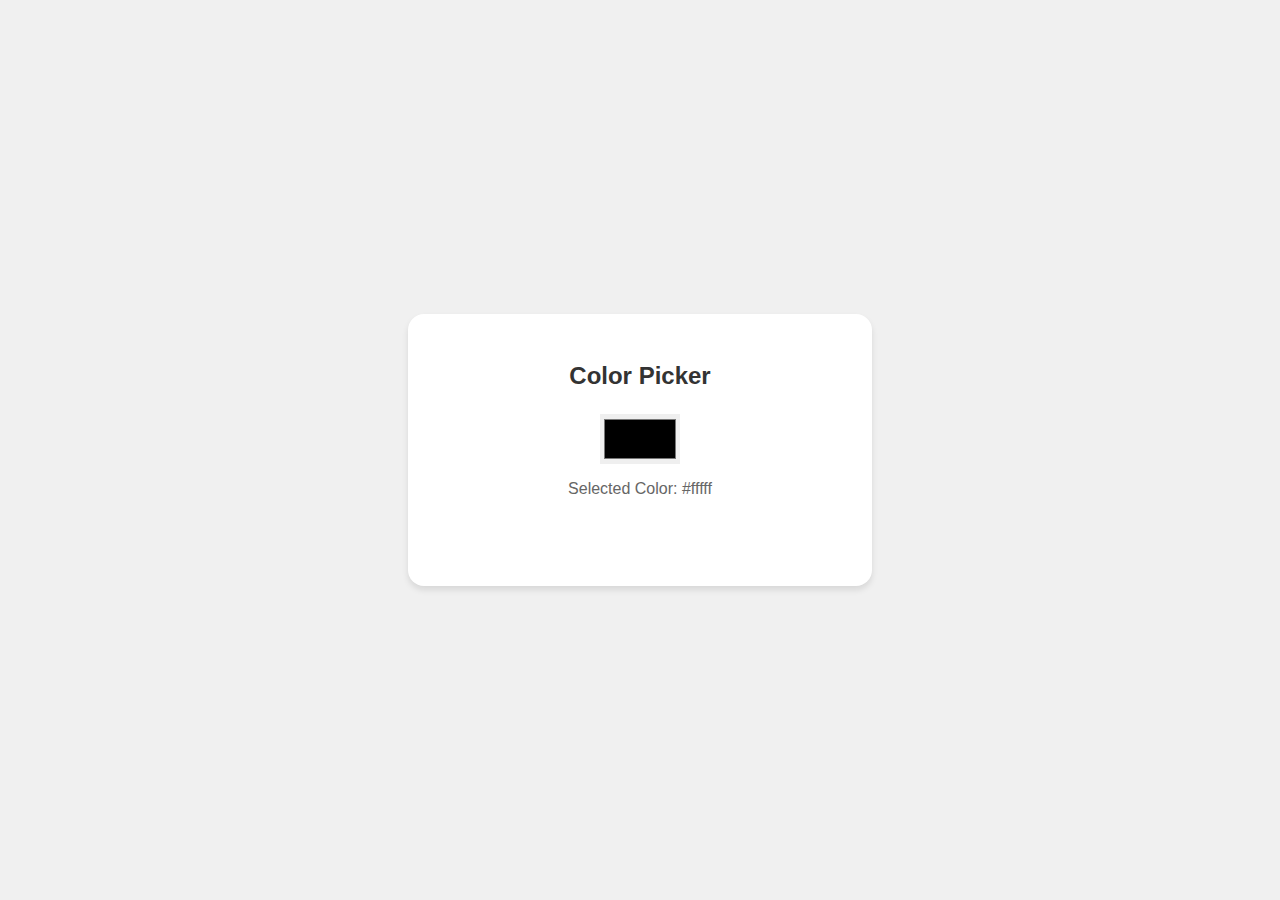
<file: color-picker-project/index.html>
<!DOCTYPE html>
<html lang="en">
<head>
    <meta charset="UTF-8">
    <meta name="viewport" content="width=device-width, initial-scale=1.0">
    <title>Color Picker App</title>
    <link rel="stylesheet" href="style.css">
</head>
<body>
    <div class="container">
        <h1>Color Picker</h1>
        <div class="color-picker">
            <input type="color" name="" id="colorInput" class="color-input">
            <p>Selected Color: <span id="colorCode">#fffff</span></p>
        </div>
        <div class="color-display" id="colorDisplay">

        </div>
    </div>

    <script src="script.js"></script>
</body>
</html>
</file>
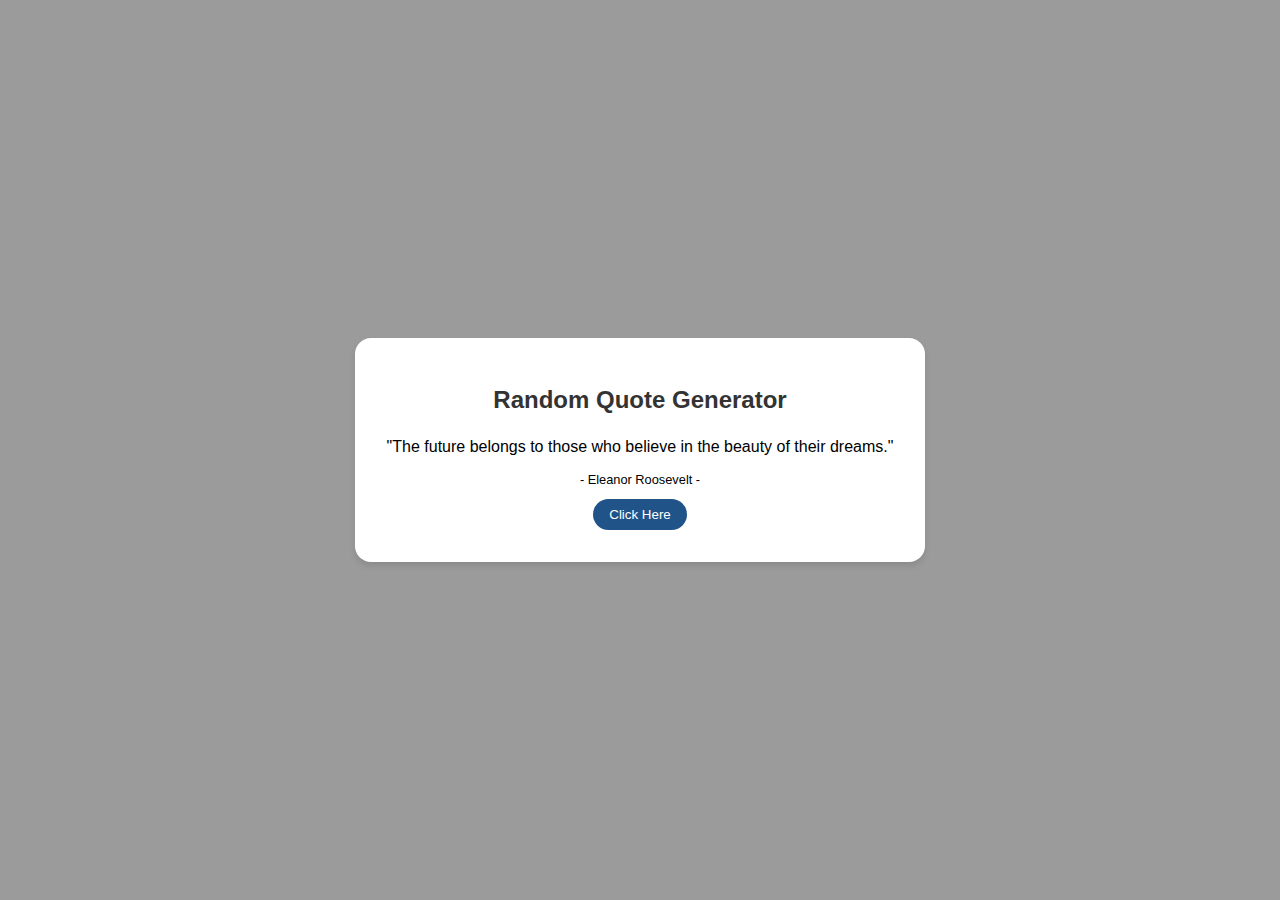
<file: random-quote-generator-project/index.html>
<!DOCTYPE html>
<html lang="en">
<head>
    <meta charset="UTF-8">
    <meta name="viewport" content="width=device-width, initial-scale=1.0">
    <title>Random Quote Generator App</title>
    <link rel="stylesheet" href="style.css">
</head>
<body>
    <div class="container">
        <h1>Random Quote Generator</h1>
        <div class="quote-box">
            <p id="quote">Click the button bellow to generate a random quote</p>
            <p id="author" class="author">- Author -</p>
        </div>
        <button type="button" id="btnQuote" class="btn-quote">Click Here</button>
    </div>

    <script src="script.js"></script>
</body>
</html>
</file>
<file: color-picker-project/style.css>
body {
    font-family: Arial, Helvetica, sans-serif;
    background-color: #f0f0f0;
    padding: 0;
    margin: 0;
    display: flex;
    justify-content: center;
    align-items: center;
    height: 100vh;
    width: 100vw;
}

.container {
    text-align: center;
    background-color: #ffff;
    padding: 2rem;
    border-radius: 1rem;
    -webkit-border-radius: 1rem;
    -moz-border-radius: 1rem;
    -ms-border-radius: 1rem;
    -o-border-radius: 1rem;
    box-shadow: 0 4px 6px rgba(0, 0, 0, 0.1);
    max-width: 400px;
    width: 100%;
}

h1 {
    font-size: 1.5rem;
    color: #333;
    margin-bottom: 1.5rem;
}

.color-picker {
    margin-bottom: 1.5rem;
}

.color-input {
    width: 80px;
    height: 50px;
    border: none;
    cursor: pointer;
}

p {
    font-size: 1rem;
    color: #666;
    margin-bottom: 1rem;
}

.color-display {
    width: 100%;
    height: 2rem;
    border-radius: 1rem;
    -webkit-border-radius: 1rem;
    -moz-border-radius: 1rem;
    -ms-border-radius: 1rem;
    -o-border-radius: 1rem;
    margin-top: 12px;
    transition: background-color 0.3s ease;
    -webkit-transition: background-color 0.3s ease;
    -moz-transition: background-color 0.3s ease;
    -ms-transition: background-color 0.3s ease;
    -o-transition: background-color 0.3s ease;
}
</file>
<file: random-quote-generator-project/style.css>
body {
    font-family: Arial, Helvetica, sans-serif;
    background-color: rgb(155, 155, 155);
    padding: 0;
    margin: 0;
    display: flex;
    justify-content: center;
    align-items: center;
    height: 100vh;
    width: 100vw;
}

.container {
    text-align: center;
    background-color: #ffff;
    padding: 2rem;
    border-radius: 1rem;
    box-shadow: 0 4px 6px rgba(0, 0, 0, 0.1);
}

h1 {
    font-size: 1.5rem;
    color: #333;
    margin-bottom: 1.5rem;
}

.author {
    font-size: 0.8rem;
}

.btn-quote {
    background-color: rgb(32, 83, 136);
    color: #fff;
    padding: 0.5rem 1rem;
    border-radius: 1rem;
    border: none;
    cursor: pointer;
    -webkit-border-radius: 1rem;
    -moz-border-radius: 1rem;
    -ms-border-radius: 1rem;
    -o-border-radius: 1rem;
}

.btn-quote:hover {
    background-color: #fff;
    color: #333;
    transition: all 0.1s ease-in-out;
    border: 1px solid #333;
    -webkit-transition: all 0.1s ease-in-out;
    -moz-transition: all 0.1s ease-in-out;
    -ms-transition: all 0.1s ease-in-out;
    -o-transition: all 0.1s ease-in-out;
    font-weight: 900;
}
</file>
